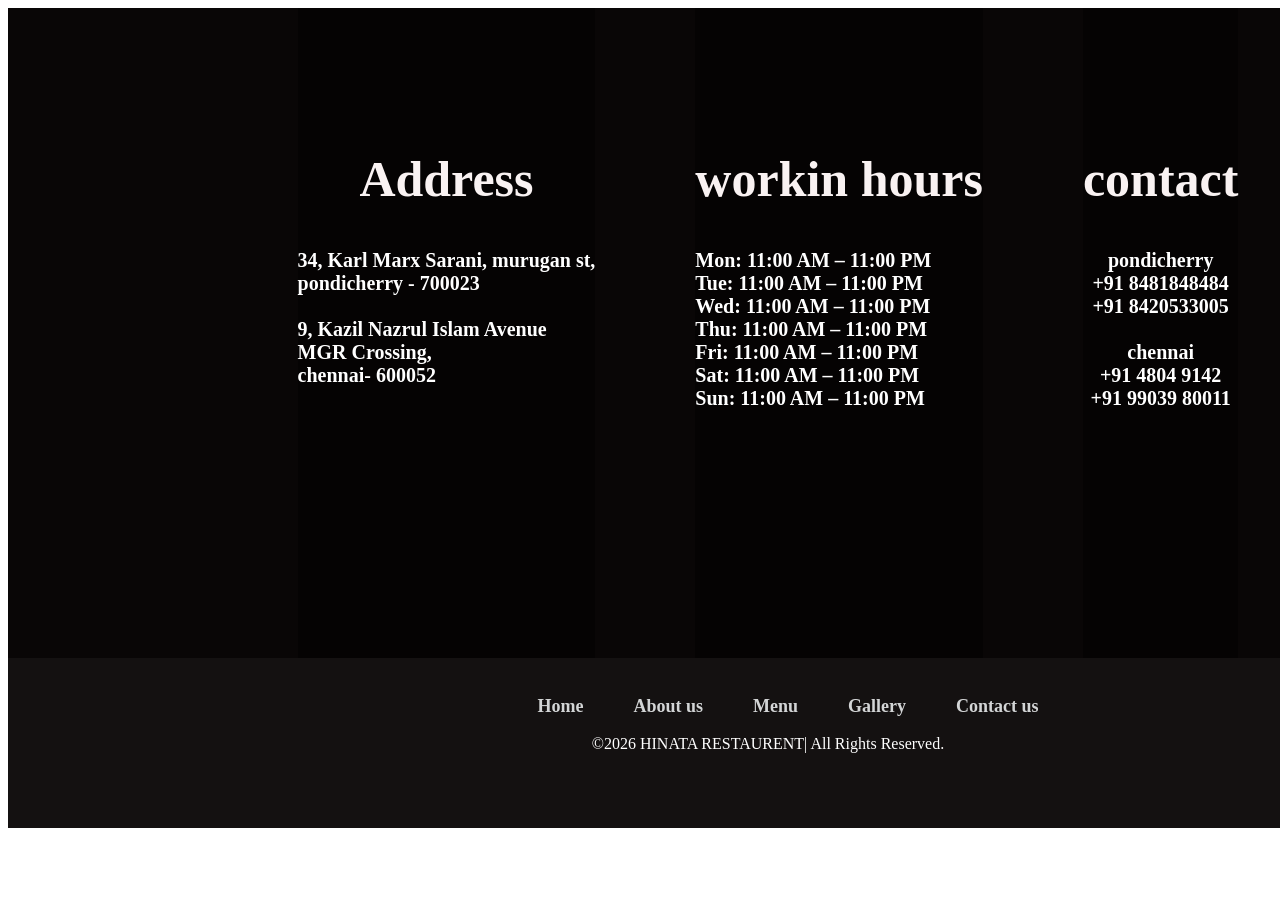
<file: cont.html>
<html lang="en">
<head>
    <meta charset="UTF-8">
    <meta name="viewport" content="width=device-width, initial-scale=1.0">
    <title>Document</title>
    <link rel="stylesheet" href="cont.css">
</head>
<body>
      <div class="yellow">
        <div class="end">
        <div class="retro">
            <center><h2 class="no">Address</h2></center>
            <h4 class="met">34, Karl Marx Sarani, murugan st, <br> pondicherry - 700023 <br><br>
               9, Kazil Nazrul Islam Avenue <br>
               MGR Crossing, <br>
               chennai- 600052</h4>
        </div>
        <div class="retro"> 
            <center><h2 class="no">workin hours</h2></center>
            <h4 class="met">Mon: 11:00 AM – 11:00 PM <br>
               Tue: 11:00 AM – 11:00 PM <br>
               Wed: 11:00 AM – 11:00 PM <br>
               Thu: 11:00 AM – 11:00 PM <br>
               Fri: 11:00 AM – 11:00 PM <br>
               Sat: 11:00 AM – 11:00 PM <br>
               Sun: 11:00 AM – 11:00 PM</h4>
        </div>
        <div class="retro">
            <center><h2 class="no">contact</h2></center>
            <center><h4 class="met">pondicherry <br>
               +91 8481848484 <br>
               +91 8420533005 <br> <br>
               chennai <br>
               +91 4804 9142 <br>
               +91 99039 80011</h4></center>
        </div>
        </div>
        <div class="rit">
                <ul class="ret">
                <li>Home</li>
                <li>About us</li>
                <li>Menu</li>
                <li>Gallery</li>
                <li>Contact us</li>
            </ul>
            <center><p class="hate">©2026 HINATA RESTAURENT| All Rights Reserved.</p></center>
        </div>
    </div> 
</body>
</html>
</file>
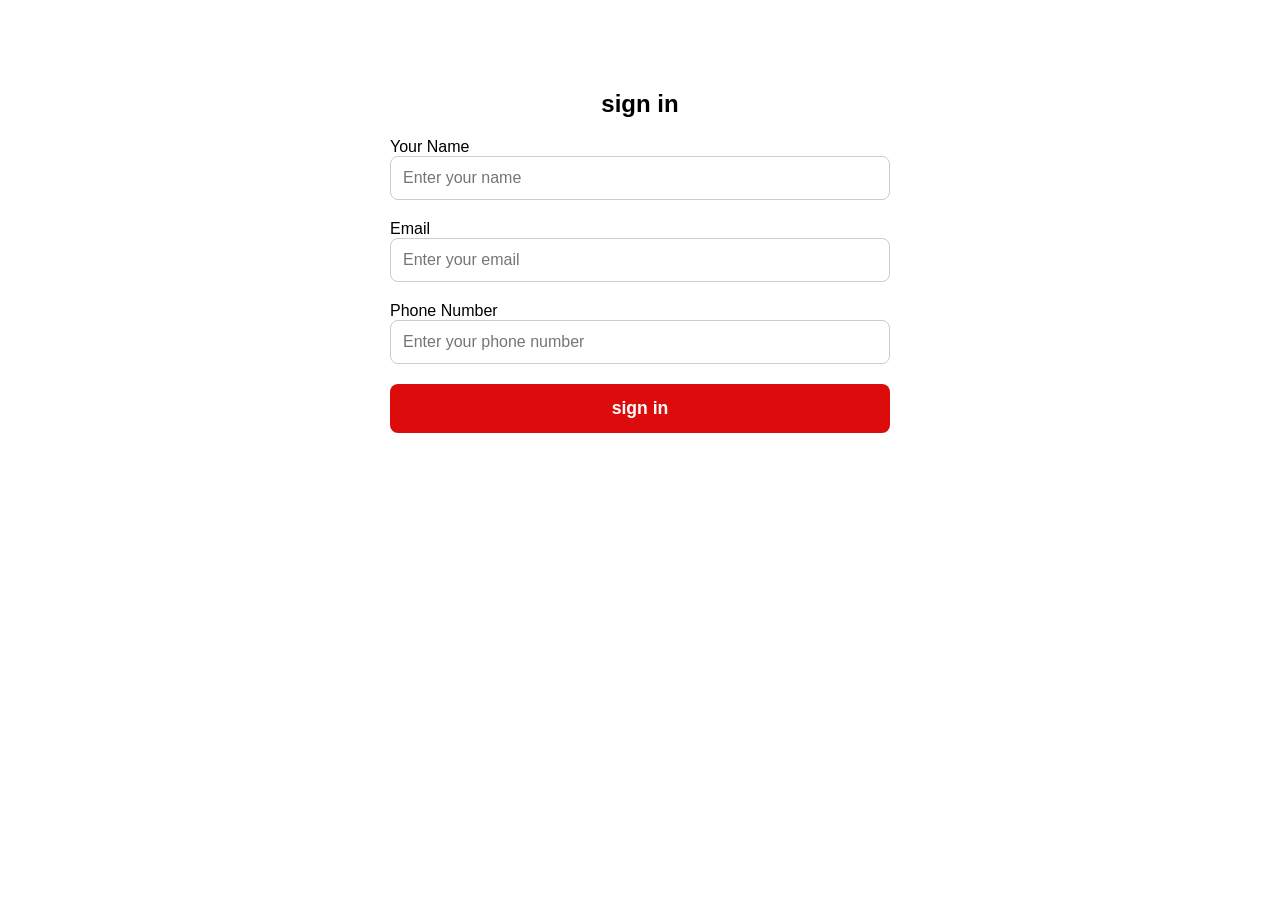
<file: log.html>
<html lang="en">
<head>
    <meta charset="UTF-8">
    <meta name="viewport" content="width=device-width, initial-scale=1.0">
    <title>Document</title>
    <link rel="stylesheet" href="log.css">
</head>
<body>
    <div class="white">
  <center><h2>sign in</h2></center>
  <label for="name">Your Name</label>
  <input type="text" id="name" name="name" placeholder="Enter your name" required>

  <label for="email">Email</label>
  <input type="email" id="email" name="email" placeholder="Enter your email" required>

  <label for="phone">Phone Number</label>
  <input type="tel" id="phone" name="phone" placeholder="Enter your phone number" required>

  <a href="website.html"><button type="submit">sign in</button></a>
    </div>
</body>
</html>
</file>
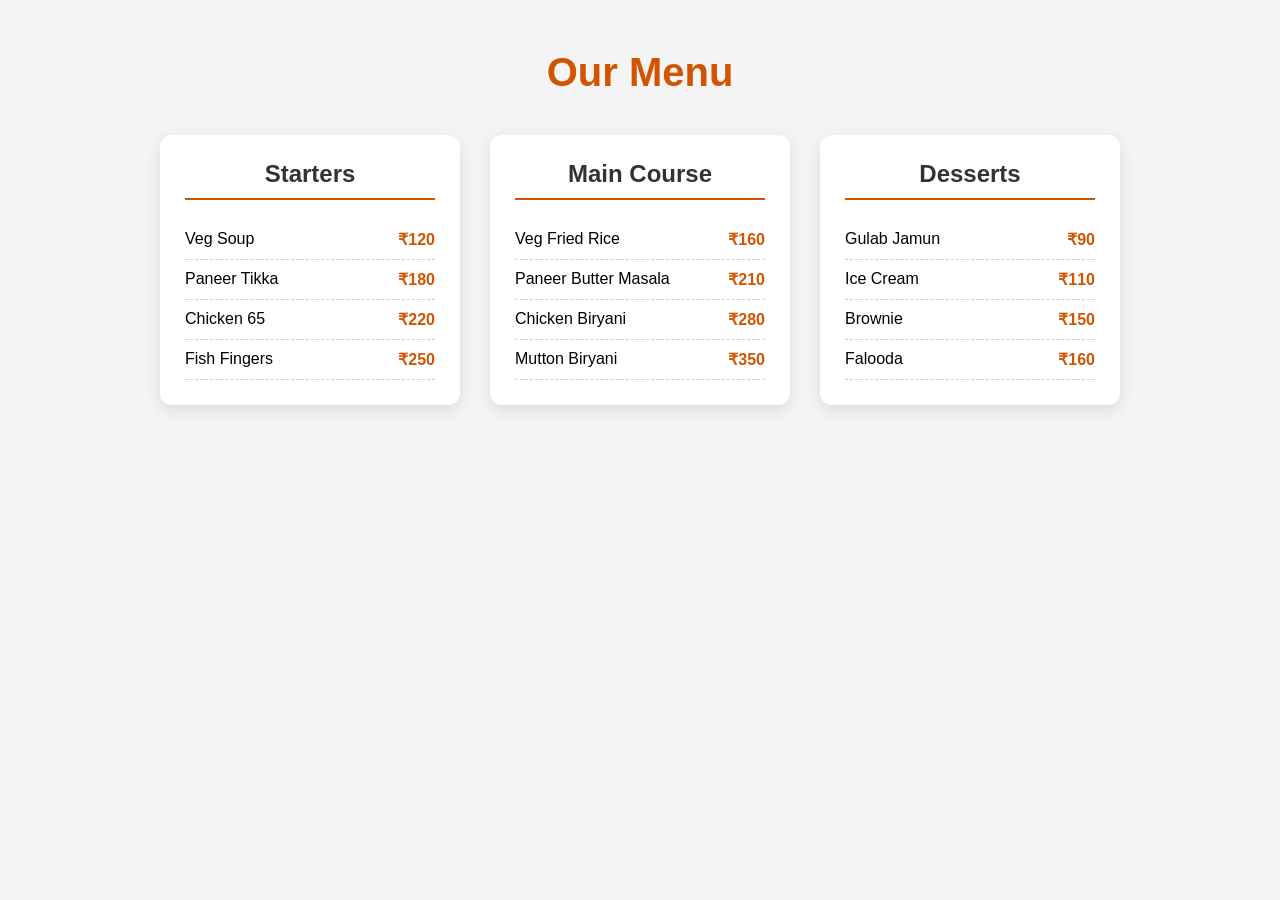
<file: menu.html>
<!DOCTYPE html>
<html lang="en">
<head>
    <meta charset="UTF-8">
    <title>Restaurant Menu</title>
    <link rel="stylesheet" href="menu.css">
</head>
<body>

<section class="menu">
    <h1>Our Menu</h1>

    <div class="menu-container">
        <div class="menu-card">
            <h2>Starters</h2>
            <ul>
                <li>Veg Soup <span>₹120</span></li>
                <li>Paneer Tikka <span>₹180</span></li>
                <li>Chicken 65 <span>₹220</span></li>
                <li>Fish Fingers <span>₹250</span></li>
            </ul>
        </div>
        <div class="menu-card">
            <h2>Main Course</h2>
            <ul>
                <li>Veg Fried Rice <span>₹160</span></li>
                <li>Paneer Butter Masala <span>₹210</span></li>
                <li>Chicken Biryani <span>₹280</span></li>
                <li>Mutton Biryani <span>₹350</span></li>
            </ul>
        </div>
        <div class="menu-card">
            <h2>Desserts</h2>
            <ul>
                <li>Gulab Jamun <span>₹90</span></li>
                <li>Ice Cream <span>₹110</span></li>
                <li>Brownie <span>₹150</span></li>
                <li>Falooda <span>₹160</span></li>
            </ul>
        </div>

    </div>
</section>

</body>
</html>
</file>
<file: cont.css>
.yellow{
    width:1520px ;
    height:100% ;
}
.end{
    display: flex;
    gap: 100px;
    justify-content: center;
    width: 100%;
    height: 650px ;
    background-color: rgb(9, 6, 6);
}
.met{
    font-size: 20px;
    color: rgb(255, 255, 255);
}
.no{
    color: rgb(249, 242, 242);
    font-size: 50px;
}
.retro{
   padding-top: 100px;
   background-color: rgba(0, 0, 0, 0.44);
}
.rit{
    width: 100%;
    height: 150px;
    background-color: rgba(7, 4, 4, 0.947);
    padding-top: 20px;
}
.ret{
    list-style-type: none;
    color: rgb(211, 213, 214);
    font-weight: bolder;
    font-size: large;
    display: flex;
    gap: 50px;
    justify-content: center;
}
.hate{
    color: white;
}
.c1{
    width: 350px;
    height: 450px;
    border: 2px solid gold;
    border-radius: 10px;
    background-color: gold;
    position: relative;
}
.it{
    width: 100%;
    height: 350px;
    border-top-right-radius: 8px;
    border-top-left-radius: 8px;
}
.dec{
    margin-left: 10px;
    margin-top: -15px;
}
.nit{
   margin-left: 10px; 
   
}
.mit{
   position: absolute;
   right: 10px;
   bottom: 35px;
   border: 1px solid rgb(235, 225, 225);
   border-radius: 5px;
   background-color: rgb(236, 227, 227);
   width: 40px;
   padding-left: 10px;
}
.all{
    display: flex;
    gap: 10px;
    justify-content: center;
}
.mo{
    text-decoration: none;
    border: 2px solid black;
    border-radius: 10px;
    width: 100px;
    height: 30px;
    margin-top: 50px;
    padding-left: 50px;
    padding-top: 5px;
    font-weight: bolder;
    color: white;
    background-color: black;
}
.cont{
    display: flex;
    gap: 200px;
    justify-content: center ;
}
.black{
    height: 100%;
    width: 1500px;
}
.top{
    font-size: 60px;
    padding-top: 50px;
}
.doo{
    display: flex;
    gap: 40px;
    justify-content: center;
}
.qet{
    font-size: 20px;
    color: rgb(15, 15, 15);
    text-shadow: 100px red;
    -webkit-text-stroke: 0.1px rgb(73, 73, 146);
}
.loo{
    display: flex;
    gap: 150px;
    justify-content: center;
}
.dog{
    width: 250px;
    height: 300px;
    border-top-left-radius: 100px;
    border-bottom-right-radius: 100px;
}
.qu{
    justify-content: center;
    padding-bottom: 50px;
}
.white{
    width: 1500px;
    height: 100%;
}
.rf{
  max-width: 500px;
  margin: 40px auto;
  padding: 30px;
  background-color: #fff;
  border-radius: 12px;
  font-family: 'Poppins', sans-serif;
}
.rf input{
  width: 100%;
  padding: 12px;
  margin-bottom: 20px;
  border: 1px solid #ccc;
  border-radius: 8px;
  font-size: 1rem;
}
.rf button{
  width: 100%;
  padding: 14px;
  background-color: #000;
  color: #fff;
  font-size: 1.1rem;
  font-weight: bold;
  border: none;
  border-radius: 8px;
}
.black p{
    color: rgb(7, 27, 74);
    font-size: large;
}
.met a{
    text-decoration: none;
    color: white;
}
</file>
<file: log.css>
.white{
  max-width: 500px;
  margin: 40px auto;
  padding: 30px;
  background-color: #fff;
  border-radius: 12px;
  font-family: 'Poppins', sans-serif;
}
.white input{
  width: 100%;
  padding: 12px;
  margin-bottom: 20px;
  border: 1px solid #ccc;
  border-radius: 8px;
  font-size: 1rem;
}
.white button{
  width: 100%;
  padding: 14px;
  background-color: #dd0c0c;
  color: #fff;
  font-size: 1.1rem;
  font-weight: bold;
  border: none;
  border-radius: 8px;
}
</file>
<file: menu.css>
* {
    margin: 0;
    padding: 0;
    box-sizing: border-box;
    font-family: 'Segoe UI', sans-serif;
}

body {
    background-color: #f4f4f4;
}

.menu {
    padding: 50px 10%;
    text-align: center;
}

.menu h1 {
    font-size: 40px;
    color: #d35400;
    margin-bottom: 40px;
}

.menu-container {
    display: flex;
    gap: 30px;
    justify-content: center;
    flex-wrap: wrap;
}

.menu-card {
    background-color: #fff;
    width: 300px;
    padding: 25px;
    border-radius: 12px;
    box-shadow: 0 5px 15px rgba(0,0,0,0.1);
}

.menu-card h2 {
    color: #333;
    margin-bottom: 20px;
    border-bottom: 2px solid #d35400;
    padding-bottom: 10px;
}

.menu-card ul {
    list-style: none;
}

.menu-card ul li {
    display: flex;
    justify-content: space-between;
    font-size: 16px;
    padding: 10px 0;
    border-bottom: 1px dashed #ccc;
}

.menu-card ul li span {
    color: #d35400;
    font-weight: bold;
}

/* Responsive */
@media (max-width: 768px) {
    .menu h1 {
        font-size: 32px;
    }
}
</file>
